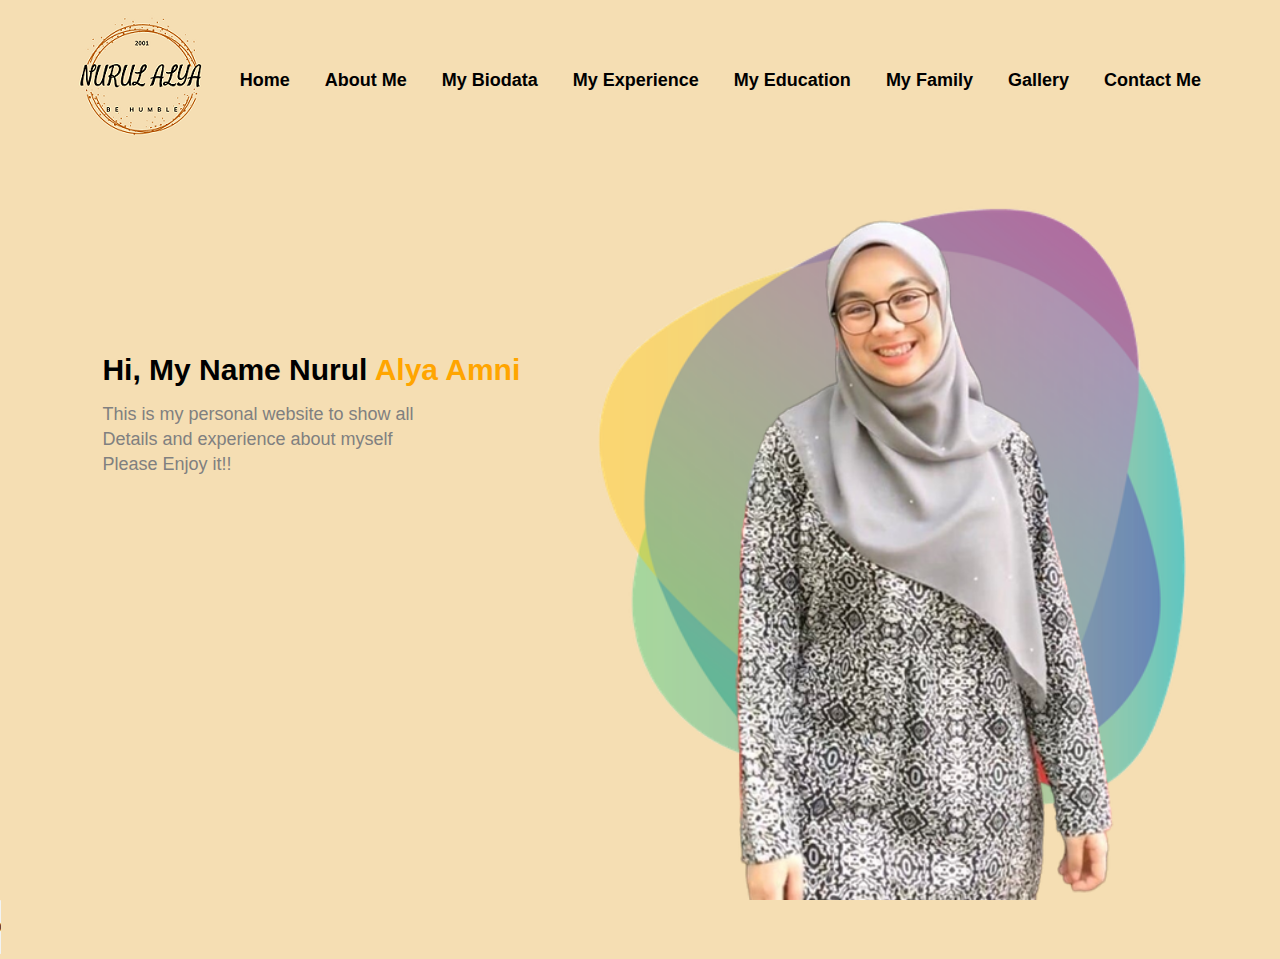
<file: index.html>
<!DOCTYPE html>
<html>
<head>
	<meta charset="utf-8">
	<title>My Personal Website</title>
	<link rel="stylesheet" href="style.css">
</head>
<body bgcolor="wheat">
	<div class="hero">
		<nav>
			<a href="index.html"><img src="mylogo.png" class="logo"></a>
			<ul>
				<li><a href="index.html">Home</a></li>
				<li><a href="aboutme.html">About Me</a></li>
				<li><a href="biodata.html">My Biodata</a></li>
				<li><a href="experience.html">My Experience</a></li>
				<li><a href="education.html">My Education</a></li>
				<li><a href="family.html">My Family</a></li>
				<li><a href="gallery.html">Gallery</a></li>
				<li><a href="contact.html">Contact Me</a></li>
			</ul>
		</nav>
		<div class="detel">
			<h1>Hi, My Name Nurul <span>Alya Amni</span></h1>
			<p>This is my personal website to show all
			<br>Details and experience about myself
			<br>Please Enjoy it!!
		</p>
		</div>
		<div class="images">
			<img src="shape.png" class="shape">
			<img src="alyaa1.png" class="girl">
		</div>
	</div>

<audio controls autoplay>
  <source src="lagu.mp3" type="audio/mpeg">
</audio>

</body>
</html>
</file>
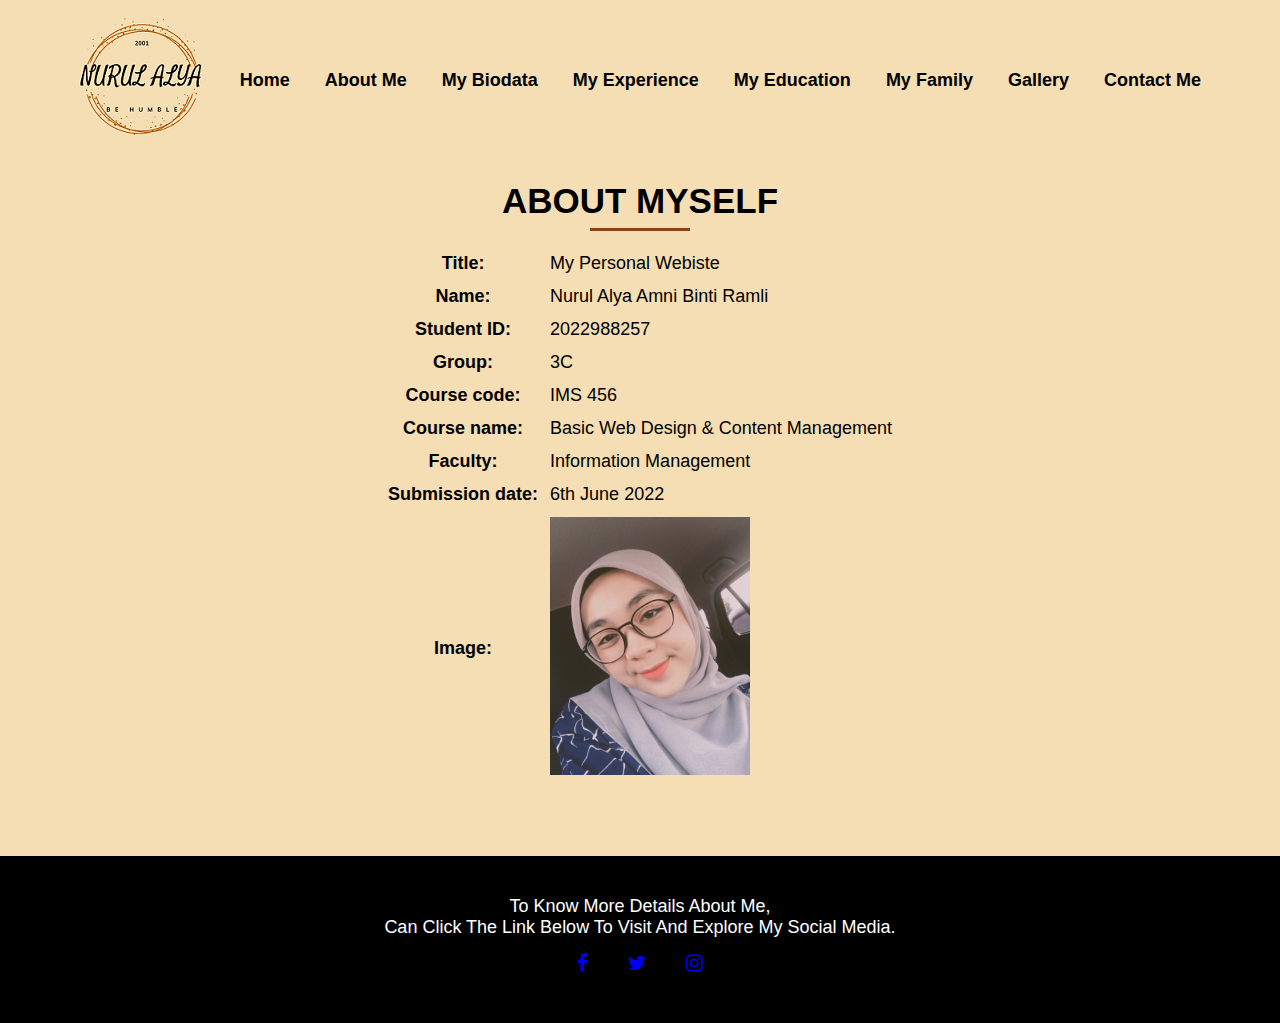
<file: aboutme.html>
<!DOCTYPE html>
<html>
<head>
	<meta charset="utf-8">
	<title>MySelf</title>
	<link rel="stylesheet" href="https://cdnjs.cloudflare.com/ajax/libs/font-awesome/4.7.0/css/font-awesome.min.css">	
	<link rel="stylesheet" href="style1.css">
<style>
table.center
 {
 	margin-left: auto;
 	margin-right: auto;
 }
	table, th,td,tr
	{
		padding: 5px;
	}
	th
	{
		text-align: center;
	}
	td
	{
		text-align: left;
	}
</style>	

</head>

<body bgcolor="wheat">
<div class="hero">
		<nav>
			<a href="index.html"><img src="mylogo.png" class="logo" ></a>
			<ul>
				<li><a href="index.html">Home</a></li>
				<li><a href="aboutme.html">About Me</a></li>
				<li><a href="biodata.html">My Biodata</a></li>
				<li><a href="experience.html">My Experience</a></li>
				<li><a href="education.html">My Education</a></li>
				<li><a href="family.html">My Family</a></li>
				<li><a href="gallery.html">Gallery</a></li>
				<li><a href="contact.html">Contact Me</a></li>
			</ul>
		</nav>

<div class="container">
<h1>ABOUT MYSELF</h1>
</div>


<table class="center">
<tr>
	<th>Title:</th>
	<td>My Personal Webiste</td>
</tr>
<tr>
	<th>Name:</th>
	<td>Nurul Alya Amni Binti Ramli</td>
</tr><tr>
	<th>Student ID:</th>
	<td> 2022988257</td>
</tr><tr>
	<th>Group:</th>
	<td>3C</td>
</tr><tr>
	<th>Course code:</th>
	<td>IMS 456</td>
</tr><tr>
	<th>Course name:</th>
	<td>Basic Web Design & Content Management</td>
</tr><tr>
	<th>Faculty:</th>
	<td>Information Management</td>
</tr>
<tr>
	<th>Submission date:</th>
	<td>6th June 2022</td>
</tr><tr>
	<th>Image:</th>
	<td><img src="amni.jpg" width="200px"></td>
</tr>
</table>

<footer>
	<div class="footer-content">
		<h3>To know more details about me, <br>can click the link below to visit and explore my social media.</h3>
		<ul class="socials">
			<li><a href="https://www.facebook.com/alya.amni.39" target="blank"><i class="fa fa-facebook" aria-hidden="true"></i></a></li>
			<li><a href="https://twitter.com/AlyaAmni3?s=08" target="blank"><i class="fa fa-twitter" aria-hidden="true"></i></a></li>
			<li><a href="https://www.instagram.com/alyaamniii/" target="blanks"><i class="fa fa-instagram" aria-hidden="true"></i></a></li>
		</ul>
	</div>
</footer>



</body>
</html>
</file>
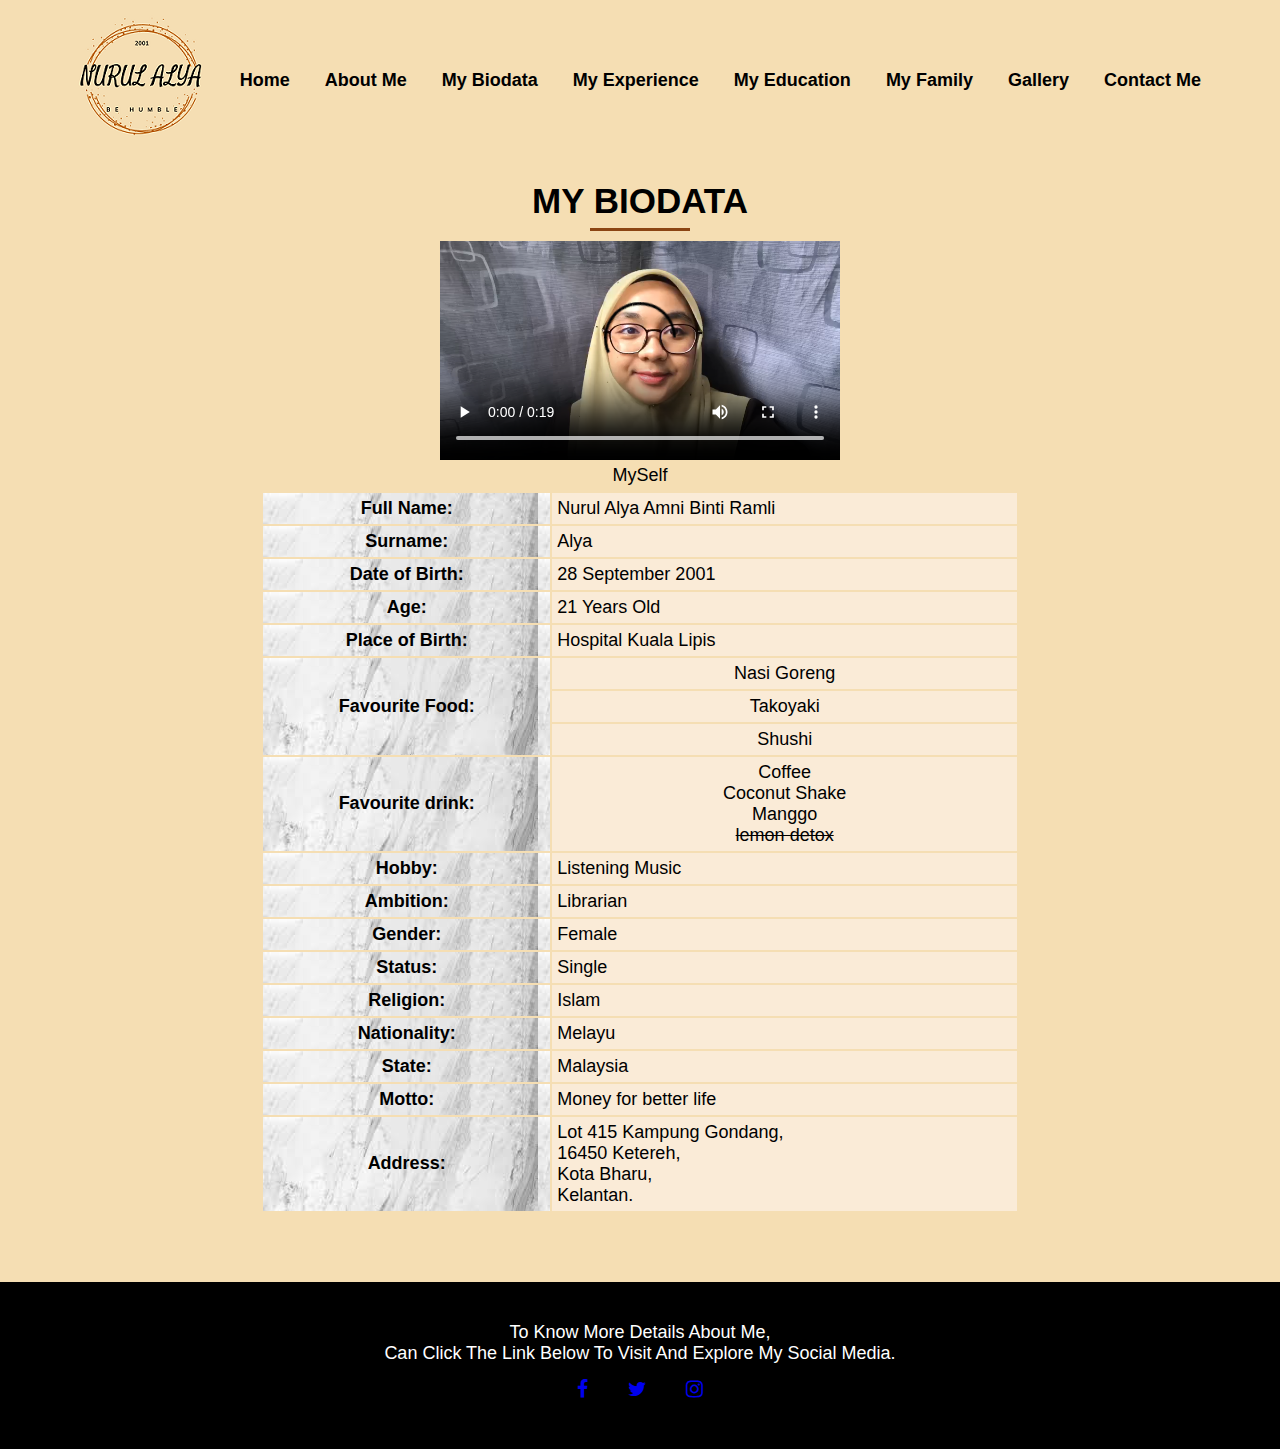
<file: biodata.html>
<!DOCTYPE html>
<html>
<head>
	<meta charset="utf-8">
	<title>My Biodata</title>
	<link rel="stylesheet" href="https://cdnjs.cloudflare.com/ajax/libs/font-awesome/4.7.0/css/font-awesome.min.css">
	<link rel="stylesheet" href="style1.css">
</head>

<style>
.footer {
   position: relative;
   left: 0;
   bottom: 0;
   width: 100%;
   background-color: brown;
   color: white;
   text-align: center;
   font-family: sans-serif;
}
</style>

<style>
table.center
 {
 	margin-left: auto;
 	margin-right: auto;
 }
	table, th,td,tr
	{
		padding: 5px;
	}
	th
	{
		text-align: center;
	}
	td
	{
		text-align: left;
	}
	tr 
	{
		background-color: #faebd7;
	}	

		td:hover
	{
		background-color: #f0f8ff;
	}
</style>

<body>
<div class="hero">
		<nav>
			<a href="index.html"><img src="mylogo.png" class="logo" ></a>
			<ul>
				<li><a href="index.html">Home</a></li>
				<li><a href="aboutme.html">About Me</a></li>
				<li><a href="biodata.html">My Biodata</a></li>
				<li><a href="experience.html">My Experience</a></li>
				<li><a href="education.html">My Education</a></li>
				<li><a href="family.html">My Family</a></li>
				<li><a href="gallery.html">Gallery</a></li>
				<li><a href="contact.html">Contact Me</a></li>
			</ul>
		</nav>

<div class="container">
<h1>MY BIODATA</h1>
</div>

<video width="400" controls>
  <source src="vidalya.mp4" type="video/mp4">
</video>

<table class="center" style="font-family: arial; color: black; font-size: 17px; width: 60%;">
	<caption>MySelf</caption>
	<tr>
		<th background="bg.jfif"><b>Full Name:</b></th>
		<td>Nurul Alya Amni Binti Ramli</td>
	</tr>
	<tr>
		<th background="bg.jfif">Surname:</th>
		<td>Alya</td>
	</tr>
	<tr>
		<th background="bg.jfif">Date of Birth:</th>
		<td>28 September 2001</td>
	</tr>
	<tr>
		<th background="bg.jfif">Age:</th>
		<td>21 Years Old</td>
	</tr>
	<tr>
		<th background="bg.jfif">Place of Birth:</th>
		<td>Hospital Kuala Lipis</td>
	</tr>
	<tr>
		<th background="bg.jfif" rowspan="3">Favourite Food:</th>
		<td><ul style="list-style-type: none;">
			<li>Nasi Goreng</li>
		</ul></td>
	<tr>
		<td><ul style="list-style-type: none;">
			<li>Takoyaki</li>
		</ul></td>
	</tr>
	<tr>
		<td><ul style="list-style-type: none;">
			<li>Shushi</li>
		</ul></td>
	</tr>
	<tr>
		<th background="bg.jfif">Favourite drink:</th>
		<td>
			<ol style="list-style-type: none;">
				<li>Coffee</li>
				<li>Coconut Shake</li>
				<li>Manggo</li>	
				<li><del>lemon detox</del></li>
			</ol>
		</td>
	</tr>
	<tr>
		<th background="bg.jfif">Hobby:</th>
		<td>Listening Music</td>
	</tr>
	<tr>
		<th background="bg.jfif">Ambition:</th>
		<td>Librarian</td>
	</tr>
	<tr>
		<th background="bg.jfif">Gender:</th>
		<td>Female</td>
	</tr>
	<tr>
		<th background="bg.jfif">Status:</th>
		<td>Single</td>
	</tr>
	<tr>
		<th background="bg.jfif">Religion:</th>
		<td>Islam</td>
	</tr>
	<tr>
		<th background="bg.jfif">Nationality:</th>
		<td>Melayu</td>
	</tr>
	<tr>
		<th background="bg.jfif">State:</th>
		<td>Malaysia</td>
	</tr>
	<tr>
		<th background="bg.jfif">Motto:</th>
		<td>Money for better life</td>
	</tr>
	<tr>
		<th background="bg.jfif">Address:</th>
		<td>Lot 415 Kampung Gondang,<br>
			16450 Ketereh,<br>
			Kota Bharu,<br>
			Kelantan.<br>
		</td>
	</tr>
</table>

<footer>
	<div class="footer-content">
		<h3>To know more details about me, <br>can click the link below to visit and explore my social media.</h3>
		<ul class="socials">
			<li><a href="https://www.facebook.com/alya.amni.39" target="blank"><i class="fa fa-facebook" aria-hidden="true"></i></a></li>
			<li><a href="https://twitter.com/AlyaAmni3?s=08" target="blank"><i class="fa fa-twitter" aria-hidden="true"></i></a></li>
			<li><a href="https://www.instagram.com/alyaamniii/" target="blanks"><i class="fa fa-instagram" aria-hidden="true"></i></a></li>
		</ul>
	</div>
</footer>


</body>
</html>
</file>
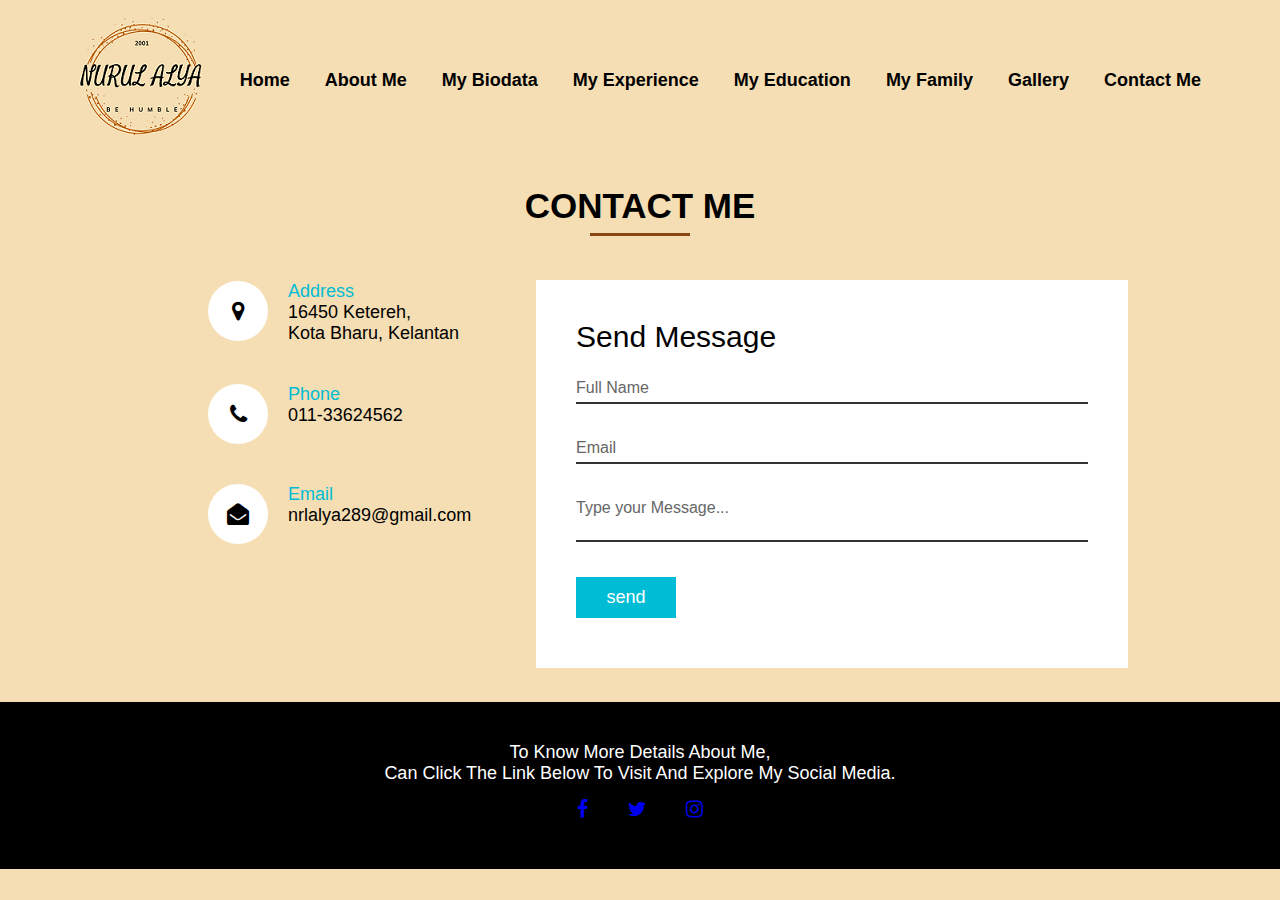
<file: contact.html>
<!DOCTYPE html>
<html>
<head>
	<meta charset="utf-8">
	<meta name="viewport" content="width=device-width, initial-scale=1.0">
	<title>Contact Me</title>
	<link rel="stylesheet" href="https://cdnjs.cloudflare.com/ajax/libs/font-awesome/4.7.0/css/font-awesome.min.css">
	<link rel="stylesheet" href="stylecontact.css">
</head>

<body bgcolor="wheat">

	<div class="hero">
		<nav>
			<a href="index.html"><img src="mylogo.png" class="logo" ></a>
			<ul>
				<li><a href="index.html">Home</a></li>
				<li><a href="aboutme.html">About Me</a></li>
				<li><a href="biodata.html">My Biodata</a></li>
				<li><a href="experience.html">My Experience</a></li>
				<li><a href="education.html">My Education</a></li>
				<li><a href="family.html">My Family</a></li>
				<li><a href="gallery.html">Gallery</a></li>
				<li><a href="contact.html">Contact Me</a></li>
			</ul>
		</nav>

<div class="container">
	<h1>CONTACT ME</h1>
</div>

<section class="contact">
<div class="content"></div>
	<div class="container">
		<div class="contactinfo">
			<div class="box">
				<div class="icon"><i class="fa fa-map-marker" aria-hidden="true"></i></div>
				<div class="text">
					<h3>Address</h3>
					<p>16450 Ketereh,<br>Kota Bharu, Kelantan</p>
				</div>	
			</div>
			<div class="box">
				<div class="icon"><i class="fa fa-phone" aria-hidden="true"></i></div>
				<div class="text">
					<h3>Phone</h3>
					<p>011-33624562</p>
				</div>	
			</div>	
			<div class="box">
				<div class="icon"><i class="fa fa-envelope-open" aria-hidden="true"></i></div>
				<div class="text">
					<h3>Email</h3>
					<p>nrlalya289@gmail.com</p>
				</div>	
			</div>	
		</div>
</div>
		<div class="contactform">
			<form>
				<h2>Send Message</h2>
				<div class="inputbox">
					<input type="text" name="" required="required">
					<span>Full Name</span>
				</div>
				<div class="inputbox">
					<input type="text"required="required">
					<span>Email</span>
				</div>
				<div class="inputbox">
					<textarea required="required"></textarea>
					<span>Type your Message...</span>
				</div>
				<div class="inputbox">
					<input type="submit" name="" value="send">
				</div>
			</form>
		</div>
	</div>
</section>

<footer>
	<div class="footer-content">
		<h3>To know more details about me, <br>can click the link below to visit and explore my social media.</h3>
		<ul class="socials">
			<li><a href="https://www.facebook.com/alya.amni.39" target="blank"><i class="fa fa-facebook" aria-hidden="true"></i></a></li>
			<li><a href="https://twitter.com/AlyaAmni3?s=08" target="blank"><i class="fa fa-twitter" aria-hidden="true"></i></a></li>
			<li><a href="https://www.instagram.com/alyaamniii/" target="blanks"><i class="fa fa-instagram" aria-hidden="true"></i></a></li>
		</ul>
	</div>
</footer>


</body>
</html>
</file>
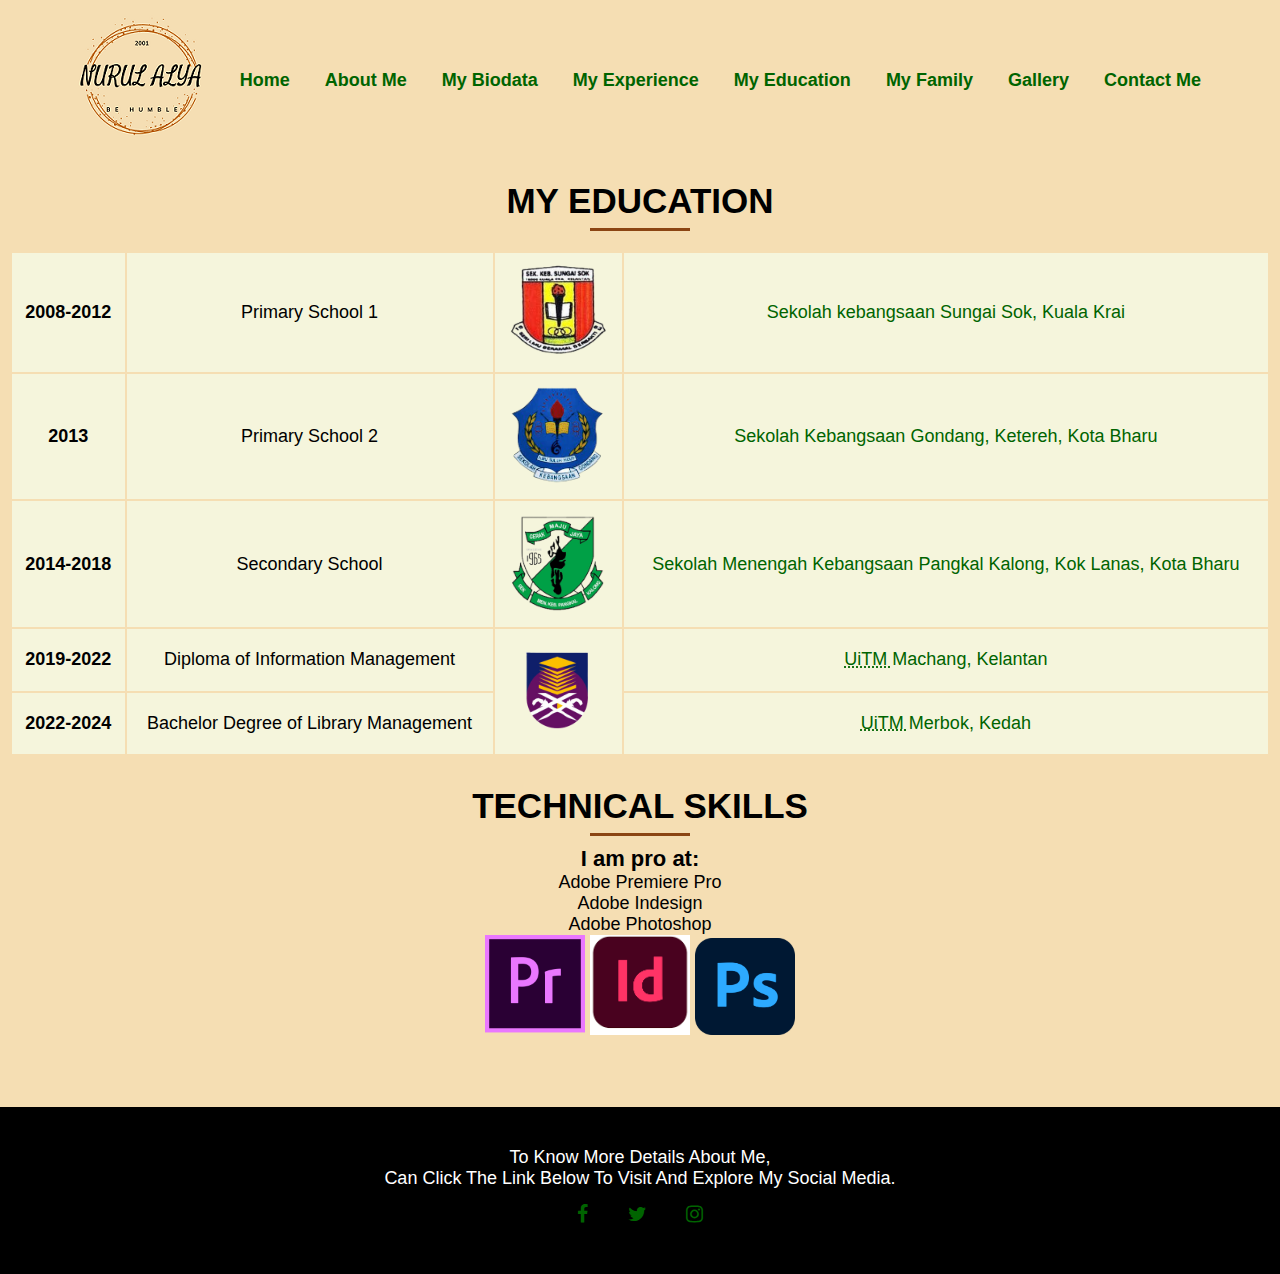
<file: education.html>
<!DOCTYPE html>
<html>
<head>
	<meta charset="utf-8">
	<title>My Education</title>
	<link rel="stylesheet" href="https://cdnjs.cloudflare.com/ajax/libs/font-awesome/4.7.0/css/font-awesome.min.css">
	<link rel="stylesheet" href="style1.css">
<style>
table.center
 {
 	margin-left: auto;
 	margin-right: auto;
 }
	table, th,td,tr
	{
		padding: 10px;
	}
	th,td,tr
	{
		text-align: center;
	}
	tr,th
	{
		background-color: beige;
	}	
	tr:hover
	{
		background-color: #bdb76b;
	}
</style>

<style>
	a:link
	{
		color: darkgreen;
		background-color: transparent;
		text-decoration: none;
	}
	a:hover
	{
		background-color: wheat;
		text-decoration: underline;
	}
	a:active
	{
		color: limegreen;
		background-color: transparent;
		text-decoration: none;
	}
</style>
</head>

<body bgcolor="wheat">
	<div class="hero">
		<nav>
			<a href="index.html"><img src="mylogo.png" class="logo"></a>
			<ul>
				<li><a href="index.html">Home</a></li>
				<li><a href="aboutme.html">About Me</a></li>
				<li><a href="biodata.html">My Biodata</a></li>
				<li><a href="experience.html">My Experience</a></li>
				<li><a href="education.html">My Education</a></li>
				<li><a href="family.html">My Family</a></li>
				<li><a href="gallery.html">Gallery</a></li>
				<li><a href="contact.html">Contact Me</a></li>
			</ul>
		</nav>
<div class="container">
<h1>MY EDUCATION</h1>
</div>

<table style="font-family: arial; color: black; size: 16px; width: 100%;">
	<tr>
		<th><b>2008-2012</b></th>
		<td>Primary School 1</td>
		<td><img src="skss.png" width="100px"></td>
		<td><a href="Sekolah Kebangsaan Sungai Sok.html" target="_blank"> Sekolah kebangsaan Sungai Sok, Kuala Krai</td>
	</tr>
	<tr>
		<th><b>2013</b></th>
		<td>Primary School 2</td>
		<td><img src="skg.png" width="100px"></td>
		<td><a href="https://www.apac.com.my/dba1052-sk-gondang.html"target="_blank"> Sekolah Kebangsaan Gondang, Ketereh, Kota Bharu</a></td>
	</tr>
	<tr>
		<th><b>2014-2018</b></th>
		<td>Secondary School</td>
		<td><img src="smkpk.png" width="100px"></td>
		<td><a href="http://smkpkalong.blogspot.com/p/blog-page_19.html" target="_blank">Sekolah Menengah Kebangsaan Pangkal Kalong, Kok Lanas, Kota Bharu</a></td>
	</tr>
	<tr>
		<th><b>2019-2022</b></th>
		<td>Diploma of Information Management</td>
		<td rowspan="2"><img src="uitm.png" width="100px"></td>
		<td><a href="uitmmachang.html" target="_blank"><abbr title="University Teknologi Mara">UiTM </abbr> Machang, Kelantan</a></td>
	</tr>
	<tr>
		<th><b>2022-2024</b></th>
		<td>Bachelor Degree of Library Management</td>
		<td><a href="uitmmachang.html" target="_blank"><abbr title="University Teknologi Mara">UiTM </abbr>Merbok, Kedah</a></td>
	</tr>
</table>


<div>
	<h1>TECHNICAL SKILLS</h1>
</div>

<h2 style="font-size: 22px;">I am pro at:</h2>
<ol style="font-family: tahoma; font-size: 20px;">
	<li>Adobe Premiere Pro</li>
	<li>Adobe Indesign</li>
	<li>Adobe Photoshop</li>
</ol> 

<p>
<a href="https://www.googleadservices.com/pagead/aclk?sa=L&ai=DChcSEwio__XujZb4AhXgmWYCHQO1C1gYABADGgJzbQ&ae=2&ohost=www.google.com&cid=CAASJuRoqkoXTpSDXuKoukbCo7MuhkR_DBINAvTqVPElWa96LcuuKlVW&sig=AOD64_3yrB1Gdea8VtiCqqFSa4NfWgTnVg&q&adurl&ved=2ahUKEwiHnPDujZb4AhX9yjgGHXOGADkQ0Qx6BAgEEAE" target="_blank"><img src="premierepro.png"  width="100px"></a>
<a href="https://www.adobe.com/sea/products/indesign.html" target="_blank"></a><img src="indesign.png" width="100px">
<a href="https://www.adobe.com/sea/products/photoshop.html" target="_blank"></a><img src="photoshop.png" width="100px">
</p>

<footer>
	<div class="footer-content">
		<h3>To know more details about me, <br>can click the link below to visit and explore my social media.</h3>
		<ul class="socials">
			<li><a href="https://www.facebook.com/alya.amni.39" target="blank"><i class="fa fa-facebook" aria-hidden="true"></i></a></li>
			<li><a href="https://twitter.com/AlyaAmni3?s=08" target="blank"><i class="fa fa-twitter" aria-hidden="true"></i></a></li>
			<li><a href="https://www.instagram.com/alyaamniii/" target="blanks"><i class="fa fa-instagram" aria-hidden="true"></i></a></li>
		</ul>
	</div>
</footer>

</body>
</html>
</file>
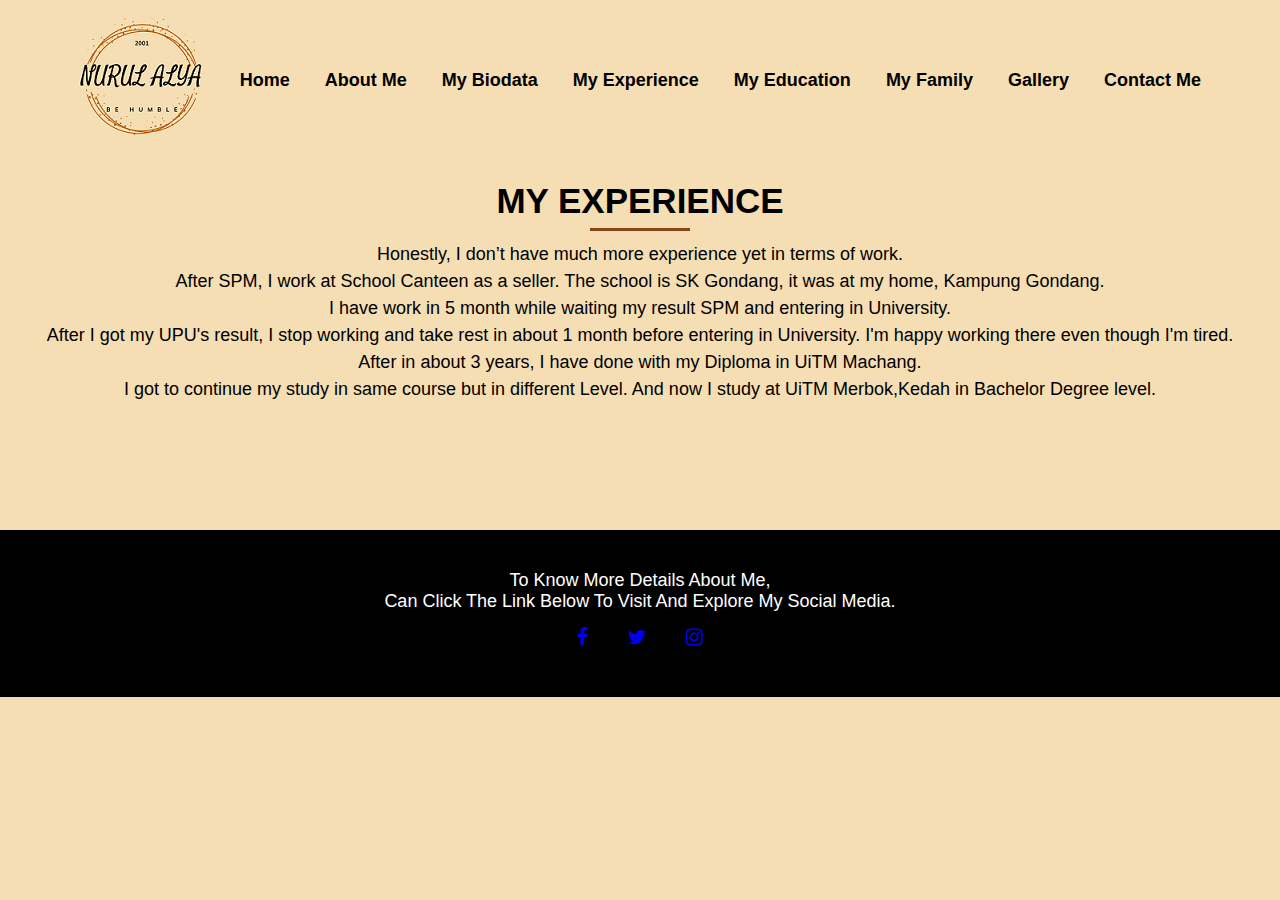
<file: experience.html>
<!DOCTYPE html>
<html>
<head>
	<meta charset="utf-8">
	<title>My Experience</title>
	<link rel="stylesheet" href="https://cdnjs.cloudflare.com/ajax/libs/font-awesome/4.7.0/css/font-awesome.min.css">
	<link rel="stylesheet" href="style1.css">
</head>
<body bgcolor="wheat">
	<div class="hero">
		<nav>
			<a href="index.html"><img src="mylogo.png" class="logo" ></a>
			<ul>
				<li><a href="index.html">Home</a></li>
				<li><a href="aboutme.html">About Me</a></li>
				<li><a href="biodata.html">My Biodata</a></li>
				<li><a href="experience.html">My Experience</a></li>
				<li><a href="education.html">My Education</a></li>
				<li><a href="family.html">My Family</a></li>
				<li><a href="gallery.html">Gallery</a></li>
				<li><a href="contact.html">Contact Me</a></li>
			</ul>
		</nav>

<div class="container">
<h1>MY EXPERIENCE</h1>
</div>

<p style="font-family: arial; font-size:18px; text-align: center;">	Honestly, I don’t have much more experience yet in terms of work.<br>After SPM, I work at School Canteen as a seller. The school is SK Gondang, it was at my home, Kampung Gondang. <br>I have work in 5 month while waiting my result SPM and entering in University.<br> After I got my UPU's result, I stop working and take rest in about 1 month before entering in University. I'm happy working there even though I'm tired.<br> After in about 3 years, I have done with my Diploma in UiTM Machang.<br> I got to continue my study in same course but in different Level. And now I study at UiTM Merbok,Kedah in Bachelor Degree level.</p>
<br>






<br>




<br>

<footer>
	<div class="footer-content">
		<h3>To know more details about me, <br>can click the link below to visit and explore my social media.</h3>
		<ul class="socials">
			<li><a href="https://www.facebook.com/alya.amni.39" target="blank"><i class="fa fa-facebook" aria-hidden="true"></i></a></li>
			<li><a href="https://twitter.com/AlyaAmni3?s=08" target="blank"><i class="fa fa-twitter" aria-hidden="true"></i></a></li>
			<li><a href="https://www.instagram.com/alyaamniii/" target="blanks"><i class="fa fa-instagram" aria-hidden="true"></i></a></li>
		</ul>
	</div>
</footer>


</body>
</html>
</file>
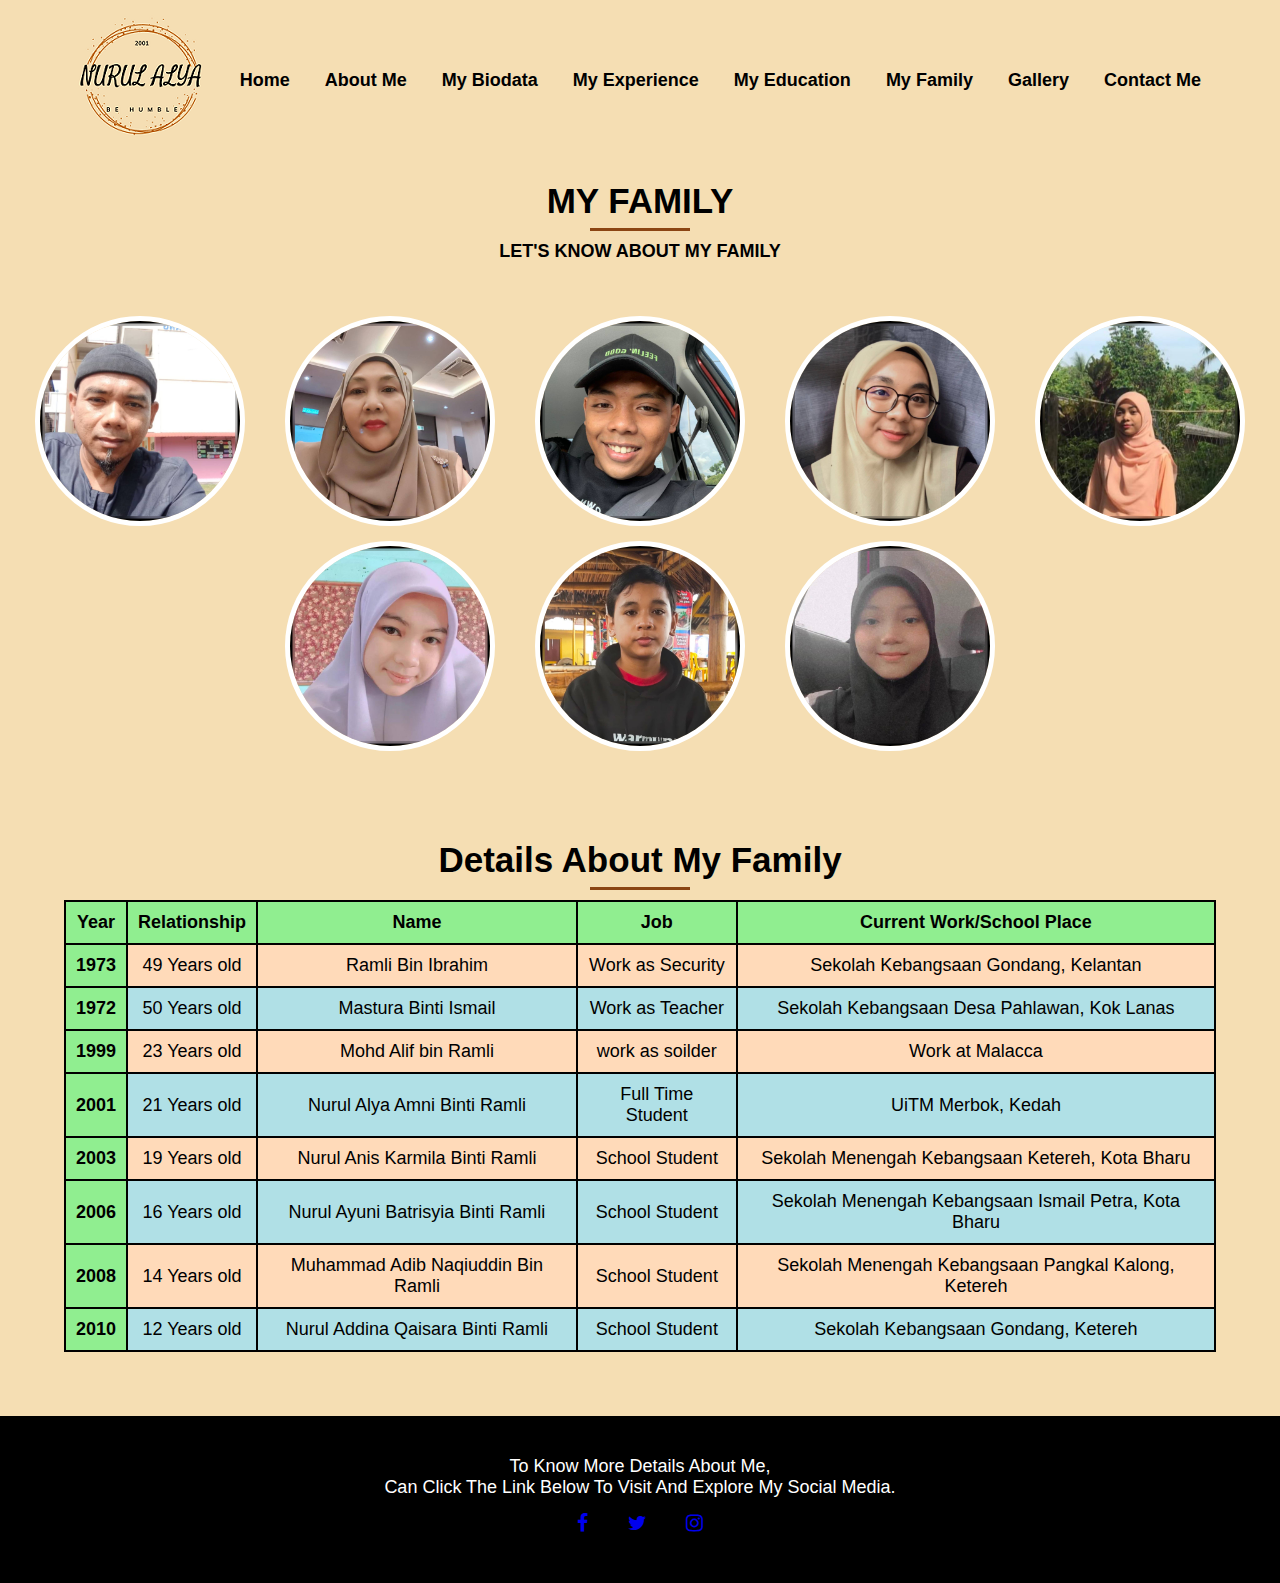
<file: family.html>
<!DOCTYPE html>
<html>
<head>
	<meta charset="utf-8">
	<title>My Family</title>
	<link rel="stylesheet" href="https://cdnjs.cloudflare.com/ajax/libs/font-awesome/4.7.0/css/font-awesome.min.css">
	<link rel="stylesheet" href="stylefamily.css">

<style>
table.center
 {
 	margin-left: auto;
 	margin-right: auto;
 }
	table, th,td,tr
	{
		border: 2px solid black;
		border-collapse: collapse;
	}
	th,td,tr
	{
		padding: 10px;
	}
	th,td,tr
	{
		text-align: center;
	}
	th
	{
		background-color:lightgreen;
	}
	tr
	{
		background-color: peachpuff;
	}
	tr:nth-child(odd)
	{
		background-color: powderblue;
	}
	tr:hover
	{
		background-color: #fffaf0;
	}
</style>	
</head>

<body bgcolor="wheat">
	<div class="hero">
		<nav>
			<a href="index.html"><img src="mylogo.png" class="logo" ></a>
			<ul>
				<li><a href="index.html">Home</a></li>
				<li><a href="aboutme.html">About Me</a></li>
				<li><a href="biodata.html">My Biodata</a></li>
				<li><a href="experience.html">My Experience</a></li>
				<li><a href="education.html">My Education</a></li>
				<li><a href="family.html">My Family</a></li>
				<li><a href="gallery.html">Gallery</a></li>
				<li><a href="contact.html">Contact Me</a></li>
			</ul>
		</nav>

<div class="container">
<h1>MY FAMILY</h1>
</div>
 <h2> LET'S KNOW ABOUT MY FAMILY</h2>
<div class="team">
	<div class="content">
		<div class="card">
			<div class="box">
				<img src="abh.jpg" width="200px">
				<div class="info">
					<div class="name">Ramli Bin Ibrahim</div>
					<div class="details">My Father</div>
				</div>
			</div>
		</div>
		<div class="card">
			<div class="box">
				<img src="ma.jpg" width="200px">
				<div class="info">
					<div class="name">Mastura Binti Ismail</div>
					<div class="details">My Mother</div>
				</div>
			</div>
		</div>
		<div class="card">
			<div class="box">
				<img src="alif.jpg" width="200px">
				<div class="info">
					<div class="name">Mohd Alif</div>
					<div class="details">Older Brother</div>
				</div>
			</div>
		</div>
		<div class="card">
			<div class="box">
				<img src="alya.jpg" width="200px">
				<div class="info">
					<div class="name">Nurul Alya Amni</div>
					<div class="details">Me</div>
				</div>
			</div>
		</div>
		<div class="card">
			<div class="box">
				<img src="anis.jpg" width="200px">
				<div class="info">
					<div class="name">Nurul Anis Karmila</div>
					<div class="details">Younger Sister 1</div>
				</div>
			</div>
		</div>
		<div class="card">
			<div class="box">
				<img src="yuni.jpg" width="200px">
				<div class="info">
					<div class="name">Nurul Ayuni Batrisyia</div>
					<div class="details">Younger Sister 2</div>
				</div>
			</div>
		</div>
		<div class="card">
			<div class="box">
				<img src="adib.jpg" width="200px">
				<div class="info">
					<div class="name">Muhammad Adib Naqiuddin</div>
					<div class="details">Younger brother</div>
				</div>
			</div>
		</div>
		<div class="card">
			<div class="box">
				<img src="dina.jpg" width="200px">
				<div class="info">
					<div class="name">Nurul Addina Qaisara</div>
					<div class="details">Younger Sister 3</div>
				</div>
			</div>
		</div>
	</div>
</div>
<div>
	<h1>Details About My Family</h1>
</div>

<table class="center" style="font-family: arial; color: black; size: 16px; width: 90%;">
	<tr>
		<th>Year</th>
		<th>Relationship</th>
		<th>Name</th>
		<th>Job</th>
		<th>Current Work/School Place</th>
	</tr>
	<tr>
		<th><b>1973</b></th>
		<td>49 Years old</td>
		<td>Ramli Bin Ibrahim</td>
		<td>Work as Security</td>
		<td>Sekolah Kebangsaan Gondang, Kelantan</td>
	</tr>
	<tr>
		<th><b>1972</b></th>	
		<td>50 Years old</td>
		<td>Mastura Binti Ismail</td>
		<td>Work as Teacher</td>
		<td>Sekolah Kebangsaan Desa Pahlawan, Kok Lanas</td>
	</tr>	
	<tr>
		<th><b>1999</b></th>
		<td>23 Years old</td>
		<td>Mohd Alif bin Ramli</td>
		<td>work as soilder</td>
		<td>Work at Malacca</td>
	</tr>
	<tr>
		<th><b>2001</b></th>
		<td>21 Years old</td>
		<td>Nurul Alya Amni Binti Ramli</td>
		<td>Full Time Student</td>
		<td>UiTM Merbok, Kedah</td>
	</tr>
	<tr>
		<th><b>2003</b></th>
		<td>19 Years old</td>
		<td>Nurul Anis Karmila Binti Ramli</td>
		<td>School Student</td>
		<td>Sekolah Menengah Kebangsaan Ketereh, Kota Bharu</td>
	</tr>
	<tr>
		<th><b>2006</b></th>
		<td>16 Years old</td>
		<td>Nurul Ayuni Batrisyia Binti Ramli</td>
		<td>School Student</td>
		<td>Sekolah Menengah Kebangsaan Ismail Petra, Kota Bharu</td>
	</tr>
	<tr>
		<th><b>2008</b></th>
		<td>14 Years old</td>
		<td>Muhammad Adib Naqiuddin Bin Ramli</td>
		<td>School Student</td>
		<td>Sekolah Menengah Kebangsaan Pangkal Kalong, Ketereh</td>
	</tr>
	<tr>
		<th><b>2010</b></th>
		<td>12 Years old</td>
		<td>Nurul Addina Qaisara Binti Ramli</td>
		<td>School Student</td>
		<td>Sekolah Kebangsaan Gondang, Ketereh</td>
	</tr>
</table>

<footer>
	<div class="footer-content">
		<h3>To know more details about me, <br>can click the link below to visit and explore my social media.</h3>
		<ul class="socials">
			<li><a href="https://www.facebook.com/alya.amni.39" target="blank"><i class="fa fa-facebook" aria-hidden="true"></i></a></li>
			<li><a href="https://twitter.com/AlyaAmni3?s=08" target="blank"><i class="fa fa-twitter" aria-hidden="true"></i></a></li>
			<li><a href="https://www.instagram.com/alyaamniii/" target="blanks"><i class="fa fa-instagram" aria-hidden="true"></i></a></li>
		</ul>
	</div>
</footer>

</body>
</html>
</file>
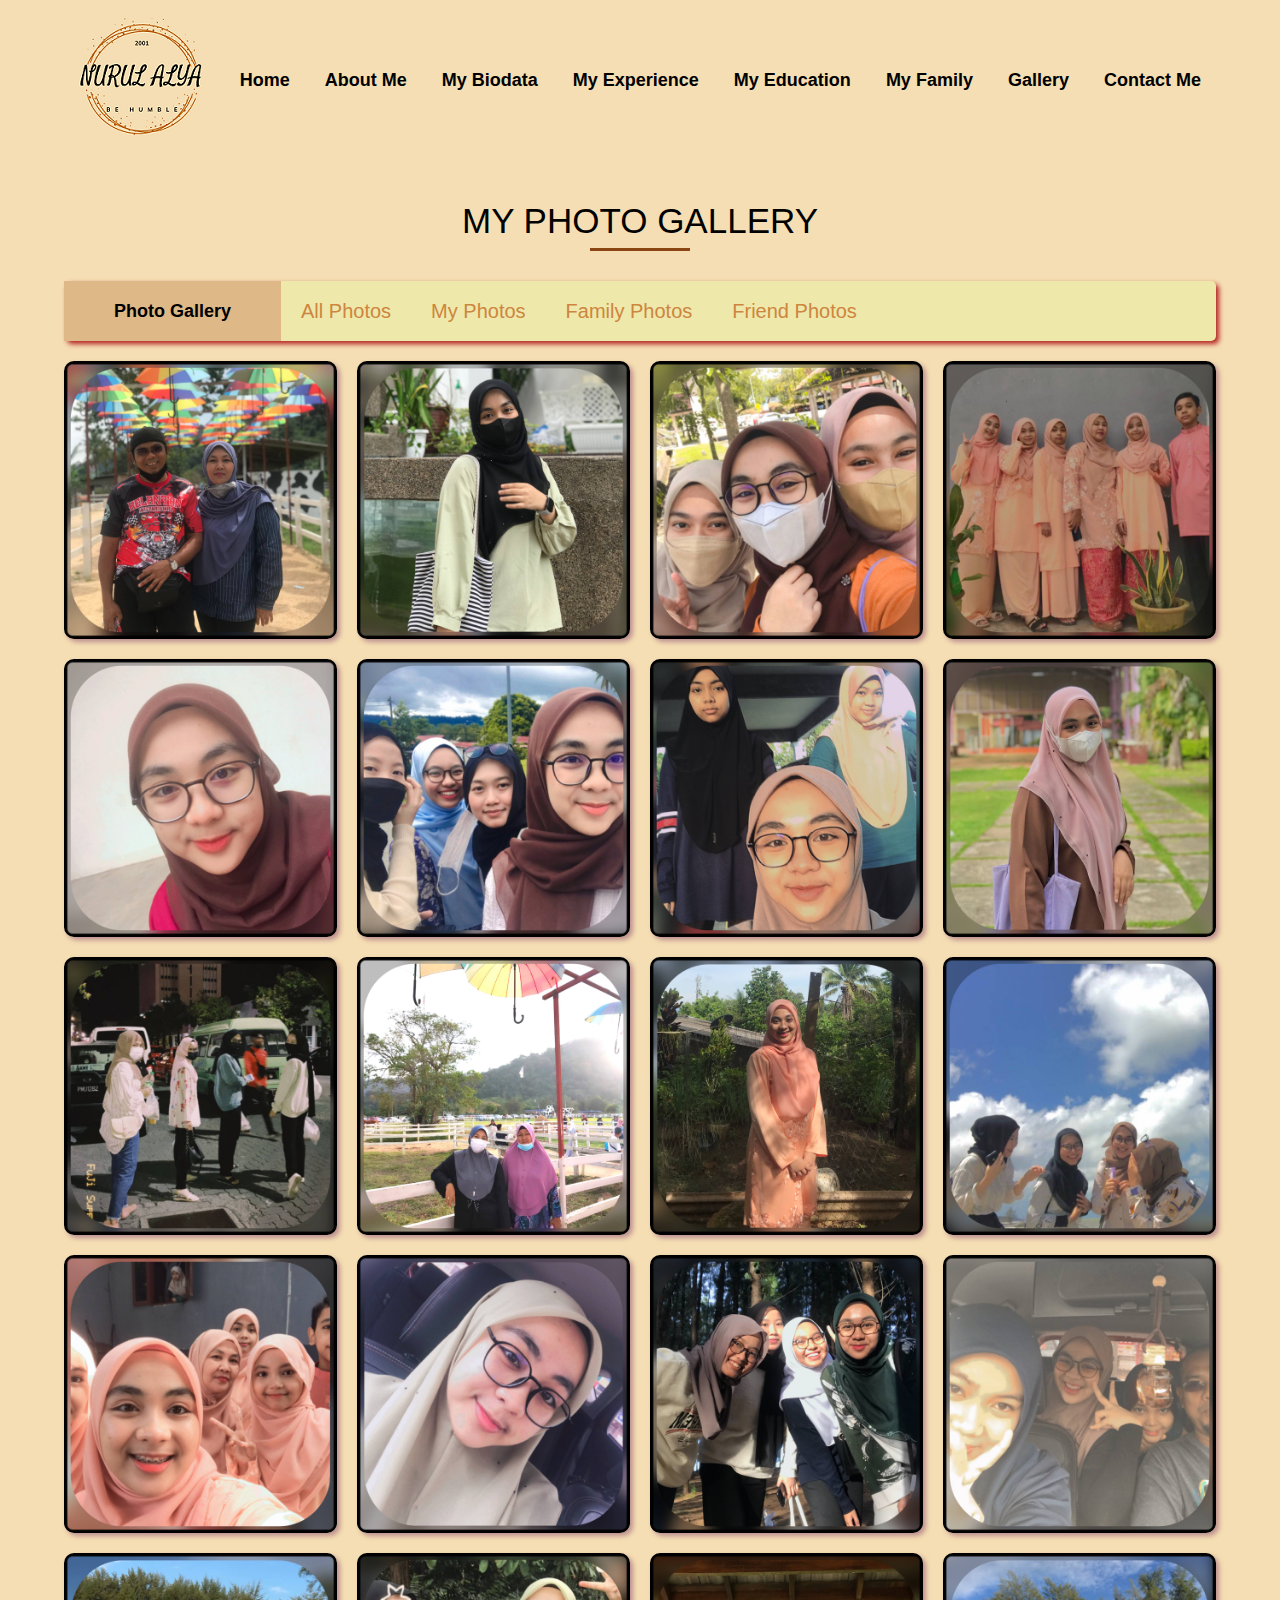
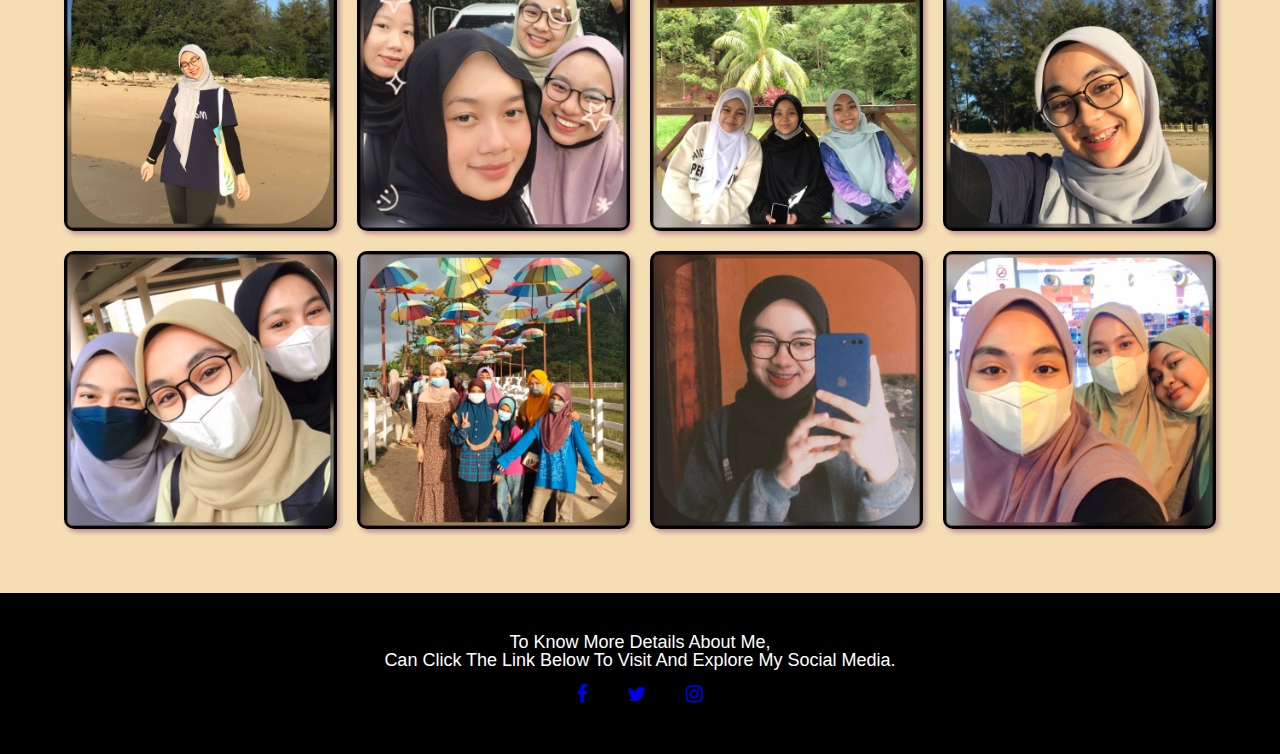
<file: gallery.html>
<!DOCTYPE html>
<html>
<head>
	<meta charset="utf-8">
	<title>My Gallery</title>
<link rel="stylesheet" href="https://cdnjs.cloudflare.com/ajax/libs/font-awesome/4.7.0/css/font-awesome.min.css">	
	<link rel="stylesheet" href="stylegalery.css">	
</head>
<body bgcolor="wheat">

<div class="hero">
		<nav>
			<a href="index.html"><img src="mylogo.png" class="logo" ></a>
			<ul>
				<li><a href="index.html">Home</a></li>
				<li><a href="aboutme.html">About Me</a></li>
				<li><a href="biodata.html">My Biodata</a></li>
				<li><a href="experience.html">My Experience</a></li>
				<li><a href="education.html">My Education</a></li>
				<li><a href="family.html">My Family</a></li>
				<li><a href="gallery.html">Gallery</a></li>
				<li><a href="contact.html">Contact Me</a></li>
			</ul>
		</nav>
</div>		

<input type="radio" name="photos" id="check1" checked>
<input type="radio" name="photos" id="check2">
<input type="radio" name="photos" id="check3">
<input type="radio" name="photos" id="check4">

<div class="container">
	<h1>MY PHOTO GALLERY</h1>
	<div class="top-content">
		<h3>Photo Gallery</h3>
		<label for="check1">All Photos</label>
		<label for="check2">My Photos</label>
		<label for="check3">Family Photos</label>
		<label for="check4">Friend Photos</label>
	</div>

	<div class="photo-gallery">
		<div class="pic family">
			<img src="family3.jpg">
		</div>
		<div class="pic me">
			<img src="me1.jpg">
		</div>
		<div class="pic friend">
			<img src="friend11.jpg">
		</div>

		<div class="pic family">
			<img src="family2.jpg">
		</div>
		<div class="pic me">
			<img src="me2.jpg">
		</div>
		<div class="pic friend">
			<img src="friend2.jpg">
		</div>

		<div class="pic family">
			<img src="family9.jpg">
		</div>
		<div class="pic me">
			<img src="me3.jpg">
		</div>
		<div class="pic friend">
			<img src="friend3.jpg">
		</div>

		<div class="pic family">
			<img src="family4.jpg">
		</div>
		<div class="pic me">
			<img src="me4.jpg">
		</div>
		<div class="pic friend">
			<img src="friend4.jpg">
		</div>

		<div class="pic family">
			<img src="family1.jpg">
		</div>
		<div class="pic me">
			<img src="me5.jpg">
		</div>
		<div class="pic friend">
			<img src="friend5.jpg">
		</div>

		<div class="pic family">
			<img src="family5.jpg">
		</div>
		<div class="pic me">
			<img src="me6.jpg">
		</div>
		<div class="pic friend">
			<img src="friend6.jpg">
		</div>

		<div class="pic family">
			<img src="family7.jpg">
		</div>
		<div class="pic me">
			<img src="me7.jpg">
		</div>
		<div class="pic friend">
			<img src="friend7.jpg">
		</div>

		<div class="pic family">
			<img src="family10.jpg">
		</div>
		<div class="pic me">
			<img src="me9.jpg">
		</div>
		<div class="pic friend">
			<img src="friend8.jpg">
		</div>
	</div>
	
</div>

<footer>
	<div class="footer-content">
		<h3>To know more details about me, <br>can click the link below to visit and explore my social media.</h3>
		<ul class="socials">
			<li><a href="https://www.facebook.com/alya.amni.39" target="blank"><i class="fa fa-facebook" aria-hidden="true"></i></a></li>
			<li><a href="https://twitter.com/AlyaAmni3?s=08" target="blank"><i class="fa fa-twitter" aria-hidden="true"></i></a></li>
			<li><a href="https://www.instagram.com/alyaamniii/" target="blanks"><i class="fa fa-instagram" aria-hidden="true"></i></a></li>
		</ul>
	</div>
</footer>

</body>
</html>
</file>
<file: style.css>
*{
	margin: 0;
	padding: 0;
	font-family: sans-serif;
	font-size: 18px; 
}

.hero{ 
	width: 100%;
	height: 100vh;
	background: wheat;
}

nav{
	display: flex;
	width: 90%;
	margin: auto;
	align-items: center;
	justify-content: space-between;
}

nav ul li{
	display: inline-block;
	list-style: none;
	margin: 10px 15px;
}
nav ul li a{
	text-decoration: none;
	color: black;
	font-weight: bold;
}

nav ul li a:hover{
	color: darkred;
}

.detel{
	margin-left: 8%;
	margin-top: 15%;	
}

.detel h1{
	font-size: 30px;
	color: black;
	margin-bottom: 15px;
}

span{
     color: orange;
     font-size: 30px;	
}

.detel p{
	color: grey;
	line-height: 25px;
}

.images{
	width: 45%;
	height: 80%;
	position: absolute;
	bottom: 0;
	right: 100px;
}

.images img{
	height: 100%;
	position: absolute;
	left: 50%;
	bottom: 0;
	transform: translateX(-50%);
	transition: bottom 1s, left 1s;
}

.images:hover .shape{
	bottom: 40px;
}

.images:hover .girl{
	left: 45%;
}
</file>
<file: style1.css>
*{
	margin: 0;
	padding: 0;
	font-family:sans-serif;
	font-size: 18px; 
	text-align: center;
}

.hero{
	background: wheat;
}

nav{
	display: flex;
	width: 90%;
	margin: auto;
	align-items: center;
	justify-content: space-between;
}

nav ul li{
	display: inline-block;
	list-style: none;
	margin: 10px 15px;
}
nav ul li a{
	text-decoration: none;
	color: black;
	font-weight: bold;
}

nav ul li a:hover{
	color: darkred;
}
.container{
	width: 100%;
	text-align: center;
}
h1{
	text-align: center; 
	font-family: sans-serif; 
	font-size: 35px;"
	font-weight: normal;
	position: relative;
	margin: 20px 0;
}
h1::before{
	content: '';
	position: absolute;
	width: 100px;
	height: 3px;
	background-color: saddlebrown;
	bottom: -10px;
	left: 50%;
	transform: translateX(-50%);
	animation: animate 4s linear infinite;
}
@keyframes animate{
	0%{
		width: 100px;
	}
	50%{
		width: 200px;
	}
	100%{
		width: 100px;
	}
}
p{
	line-height: 1.5;
}
 footer{
 	background: black;
 	height: auto;
 	width: 100%;
 	font-family: open sans;
 	padding-top: 40px;
 	color: white;
 	margin-top: 5%;
 }
 .footer-content{
 	display: flex;
 	align-items: center;
 	justify-content: center;
 	flex-direction: column;
 	text-align: center;
 }
 .footer-content h3{
 	font-size: 18px;
 	font-weight: 400;
 	text-transform: capitalize;
 }
 .socials{
 	list-style: none;
 	display: flex;
 	align-items: center;
 	justify-content: center;
 	margin: 16px 0 48px 0;
 }
 .socials li{
 	margin: 0 20px;
 }
 .social a{
 	text-decoration: none;
 	color: white;
 }
 .socials a i {
 	font-size: 1.1rem;
 	transition: color .4s ease;
 }
 .socials a:hover i{
 	color: aqua;
 }
</file>
<file: stylecontact.css>
*{
	margin: 0;
	padding: 0;
	font-family:sans-serif;
	font-size: 18px; 
}
.hero{
	position: relative;
	background: wheat;
}
nav{
	display: flex;
	width: 90%;
	margin: auto;
	align-items: center;
	justify-content: space-between;
}
nav ul li{
	display: inline-block;
	list-style: none;
	margin: 10px 15px;
}
nav ul li a{
	text-decoration: none;
	color: black;
	font-weight: bold;
}
nav ul li a:hover{
	color: darkred;
}
h1{
	text-align: center; 
	font-family: sans-serif; 
	font-size: 35px;"
	font-weight: normal;
	position: relative;
	margin: 20px 0;
}
h1::before{
	content: '';
	position: absolute;
	width: 100px;
	height: 3px;
	background-color: saddlebrown;
	bottom: -10px;
	left: 50%;
	transform: translateX(-50%);
	animation: animate 4s linear infinite;
}
@keyframes animate{
	0%{
		width: 100px;
	}
	50%{
		width: 200px;
	}
	100%{
		width: 100px;
	}
}
.contact{
	padding: 10px 100px;
	display: flex;
	justify-content: center;
	align-items: center;
	flex-direction: column;
}
.container{
	width: 100%;
	display: flex;
	justify-content: center;
	align-items: center;
	margin-top: 5px;
}
.contact .contactinfo{
	width: 80%;
}
.contact .contactinfo .box{
	position: relative;
	padding: 20px 0;
	display: flex;
}
.container .contactinfo .box .icon{
	min-width: 60px;
	height: 60px;
	background: #fff;
	display: flex;
	justify-content: center;
	align-items: center;
	border-radius: 50%;
	font-size: 22px;
}
.container .contactinfo .box .text{
	display: flex;
	margin-left: 20px;
	font-size: 16px;
	color: black;
	flex-direction: column;
	font-weight: 300;
}
.container .contactinfo .box .text h3{
	font-weight: 500;
	color: #00bcd4;
}
.contactform{
	width: 40%;
	padding: 40px;
	position: absolute;
	margin-top: 10%;
	margin-left: 30%;
	background: #fff;
}
.contactform h2{
	font-size: 30px;
	color: black;
	font-weight: 500;
}
.contactform .inputbox{ 
	position: relative;
	width: 100%;
	margin-top: 10px;
}
.contactform .inputbox input,
.contactform .inputbox textarea{
	width: 100%;
	padding: 5px 0;
	font-size: 16px;
	margin: 10px 0;
	border: none;
	border-bottom: 2px solid #333;
	outline: none;
	resize: none;
}
.contactform .inputbox span{
	position: absolute;
	left: 0;
	padding: 5px 0;
	font-size: 16px;
	margin: 10px 0;
	pointer-events: none;
	transition: 0.5s;
	color: #666;
}
.contactform .inputbox input:focus ~ span,
.contactform .inputbox input:valid ~ span,
.contactform .inputbox textarea:focus ~ span,
.contactform .inputbox textarea:valid ~ span{
	color: #e91e63;
	font-size: 12px;
	transform: translateY(-20px);
}
.contactform .inputbox input[type="submit"]
{
	width: 100px;
	background: #00bcd4;
	color: #fff;
	border: none;
	cursor: pointer;
	padding: 10px;
	font-size: 18px;
}

 footer{
 	background: black;
 	height: auto;
 	width: 100%;
 	font-family: open sans;
 	padding-top: 40px;
 	color: white;
 	margin-top: 10%;

 }
 .footer-content{
 	display: flex;
 	align-items: center;
 	justify-content: center;
 	flex-direction: column;
 	text-align: center;
 	 }
 .footer-content h3{
 	font-size: 18px;
 	font-weight: 400;
 	text-transform: capitalize;
 }
 .socials{
 	list-style: none;
 	display: flex;
 	align-items: center;
 	justify-content: center;
 	margin: 16px 0 48px 0;
 }
 .socials li{
 	margin: 0 20px;
 }
 .social a{
 	text-decoration: none;
 	color: white;
 }
 .socials a i {
 	font-size: 1.1rem;
 	transition: color .4s ease;
 }
 .socials a:hover i{
 	color: aqua;
 }
</file>
<file: stylefamily.css>
*{
	margin: 0;
	padding: 0;
	font-family:sans-serif;
	font-size: 18px; 
	text-align: center;
	box-sizing: border-box;
}
.hero{
	position: relative;
	background: wheat;
}
nav{
	display: flex;
	width: 90%;
	margin: auto;
	align-items: center;
	justify-content: space-between;
}

nav ul li{
	display: inline-block;
	list-style: none;
	margin: 10px 15px;
}
nav ul li a{
	text-decoration: none;
	color: black;
	font-weight: bold;
}

nav ul li a:hover{
	color: darkred;
}
.container{
	width: 100%;
	text-align: center;
}
h1{
	text-align: center; 
	font-family: sans-serif; 
	font-size: 35px;"
	font-weight: normal;
	position: relative;
	margin: 20px 0;
}
h1::before{
	content: '';
	position: absolute;
	width: 100px;
	height: 3px;
	background-color: saddlebrown;
	bottom: -10px;
	left: 50%;
	transform: translateX(-50%);
	animation: animate 4s linear infinite;
}
@keyframes animate{
	0%{
		width: 100px;
	}
	50%{
		width: 200px;
	}
	100%{
		width: 100px;
	}
}	
.team{
	display: flex;
	justify-content: center;
	align-items: center;
	width: 100%;
	padding: 6vh 0;
	flex-direction: column;
}
.content{
	display: flex;
	justify-content: center;
	align-items: center;
	flex-wrap: wrap;
}
.box{
	border-radius: 50%;
	overflow: hidden;
	border: 5px solid white;
	margin: 0 20px;
	margin-bottom: 15px;
	cursor: pointer;
	position: relative;
}
.box img{
	vertical-align: bottom;
	transition: all 0.3s ease;
} 
.info{
	position: absolute;
	top: 0;
	left: 0;
	width: 100%;
	height: 100%;
	background-color: darkgrey;
	opacity: 0.5;
	display: flex;
	justify-content: center;
	align-items: center;
	flex-direction: column;
	transform: scale(0);
	transition: all 0.3s ease;
	transform-origin: 0%;
}
.name{
	font-size: 18px;
	font-weight: 600;
	color: black;
}
.details{
	font-size: 16px;
	color: black;
	font-weight: 500;
	margin-bottom: -10%;
}
.box:hover .info{
	transform: scale(1);
}
.box:hover img{
	transform: scale(1.1);
}

 footer{
 	background: black;
 	height: auto;
 	width: 100%;
 	font-family: open sans;
 	padding-top: 40px;
 	color: white;
 	margin-top: 5%;

 }
 .footer-content{
 	display: flex;
 	align-items: center;
 	justify-content: center;
 	flex-direction: column;
 	text-align: center;
 }
 .footer-content h3{
 	font-size: 18px;
 	font-weight: 400;
 	text-transform: capitalize;
 }
 .socials{
 	list-style: none;
 	display: flex;
 	align-items: center;
 	justify-content: center;
 	margin: 16px 0 48px 0;
 }
 .socials li{
 	margin: 0 20px;
 }
 .social a{
 	text-decoration: none;
 	color: white;
 }
 .socials a i {
 	font-size: 1.1rem;
 	transition: color .4s ease;
 }
 .socials a:hover i{
 	color: aqua;
 }
</file>
<file: stylegalery.css>
*{
	margin: 0;
	padding: 0;
	font-family:sans-serif;
	font-size: 18px; 
	text-align: center;
	box-sizing: border-box;
}

.hero{
	position: relative;
	background: wheat;
}

nav{
	display: flex;
	width: 90%;
	margin: auto;
	align-items: center;
	justify-content: space-between;
}

nav ul li{
	display: inline-block;
	list-style: none;
	margin: 10px 15px;
}
nav ul li a{
	text-decoration: none;
	color: black;
	font-weight: bold;
}

nav ul li a:hover{
	color: darkred;
}

input{
	display: none;
}
.container{
	width: 100%;
	text-align: center;
}
h1{
	font-weight: normal;
	font-size: 35px;
	position: relative;
	margin: 40px 0;
}
h1::before{
	content: '';
	position: absolute;
	width: 100px;
	height: 3px;
	background-color: saddlebrown;
	bottom: -10px;
	left: 50%;
	transform: translateX(-50%);
	animation: animate 4s linear infinite;
}
@keyframes animate{
	0%{
		width: 100px;
	}
	50%{
		width: 200px;
	}
	100%{
		width: 100px;
	}
}

.top-content{
	background-color: palegoldenrod;
	width: 90%;
	margin: 0 auto 20px auto;
	display: flex;
	align-items: center;
	border-radius: 5px;
	box-shadow: 3px 3px 5px firebrick;
}
h3{
	height: 100%;
	background-color: burlywood;
	line-height: 60px;
	padding: 0 50px;
	color: black;
}
label{
	display: inline-block;
	height: 100%;
	margin: 0 20px;
	line-height: 60px;
	font-size: 20px;
	color: peru;
	cursor: pointer;
	transition: color .5s;
}
label:hover{
	color: black;
}
.photo-gallery{
	width: 90%;
	margin: auto;
	display: grid;
	grid-template-columns: repeat(4, 1fr);
	grid-gap: 20px;
}
.pic{
	position: relative;
	border-radius: 10px;
	box-shadow: 3px 3px 5px rosybrown;
	cursor: pointer;
	transition: .5s;
}
.pic img{
	width: 100%;
	height: 100%;
	border-radius: 10px;
	transition: .5s;
}
.pic::before{
	content: "PHOTO GALLERY";
	position: absolute;
	top: 50%;
	left: 50%;
	transform: translate(-50%,-50%);
	color: white;
	font-size: 20px;
	font-weight: bold;
	width: 100%;
	margin-top: -100%;
	opacity: 0;
	transition: .3s;
	transition-delay: .2s;
	z-index: 1;
}
.pic:after{
	content: "";
	position: absolute;
	width: 100%;
	bottom: 0;
	left: 0;
	border-radius: 10px;
	height: 0;
	background-color: black;
	transition: .3s;
	opacity: 0.5;
}
.pic:hover::after{
	height: 100%;
}
.pic:hover::before{
	margin-top: 0;
	opacity: 1;
}

#check1:checked ~.container .photo-gallery .pic{
	opacity: 1;
	transform: scale(1);
	position: relative;
	transition: .5s;
}

#check2:checked ~.container .photo-gallery .me {
	transform: scale(1);
	opacity: 1;
	position: relative;
}

#check2:checked ~.container .photo-gallery .family,
#check2:checked ~.container .photo-gallery .friend{
	opacity: 0;
	transform: scale(0);
	position: absolute;
	transition: 0;
}
#check3:checked ~.container .photo-gallery .family {
	transform: scale(1);
	opacity: 1;
	position: relative;
}

#check3:checked ~.container .photo-gallery .me,
#check3:checked ~.container .photo-gallery .friend{
	opacity: 0;
	transform: scale(0);
	position: absolute;
	transition: 0;
}
#check4:checked ~.container .photo-gallery .friend {
	transform: scale(1);
	opacity: 1;
	position: relative;
}

#check4:checked ~.container .photo-gallery .me,
#check4:checked ~.container .photo-gallery .family{
	opacity: 0;
	transform: scale(0);
	position: absolute;
	transition: 0;
}
footer{
	background: black;
 	height: auto;
 	width: 100%;
 	font-family: open sans;
 	padding-top: 40px;
 	margin-top: 5%;
 }
 .footer-content{
 	display: flex;
 	align-items: center;
 	justify-content: center;
 	flex-direction: column;
 	text-align: center;
 }
 .footer-content h3{
 	color: white;
 	font-size: 18px;
 	font-weight: 400;
 	text-transform: capitalize;
 	line-height: 1;
 	background-color: black;
 }
 .socials{
 	list-style: none;
 	display: flex;
 	align-items: center;
 	justify-content: center;
 	margin: 16px 0 48px 0;
 }
 .socials li{
 	margin: 0 20px;
 }
 .social a{
 	text-decoration: none;
 	color: white;
 }
 .socials a i {
 	font-size: 1.1rem;
 	transition: color .4s ease;
 }
 .socials a:hover i{
 	color: aqua;
 }
</file>
